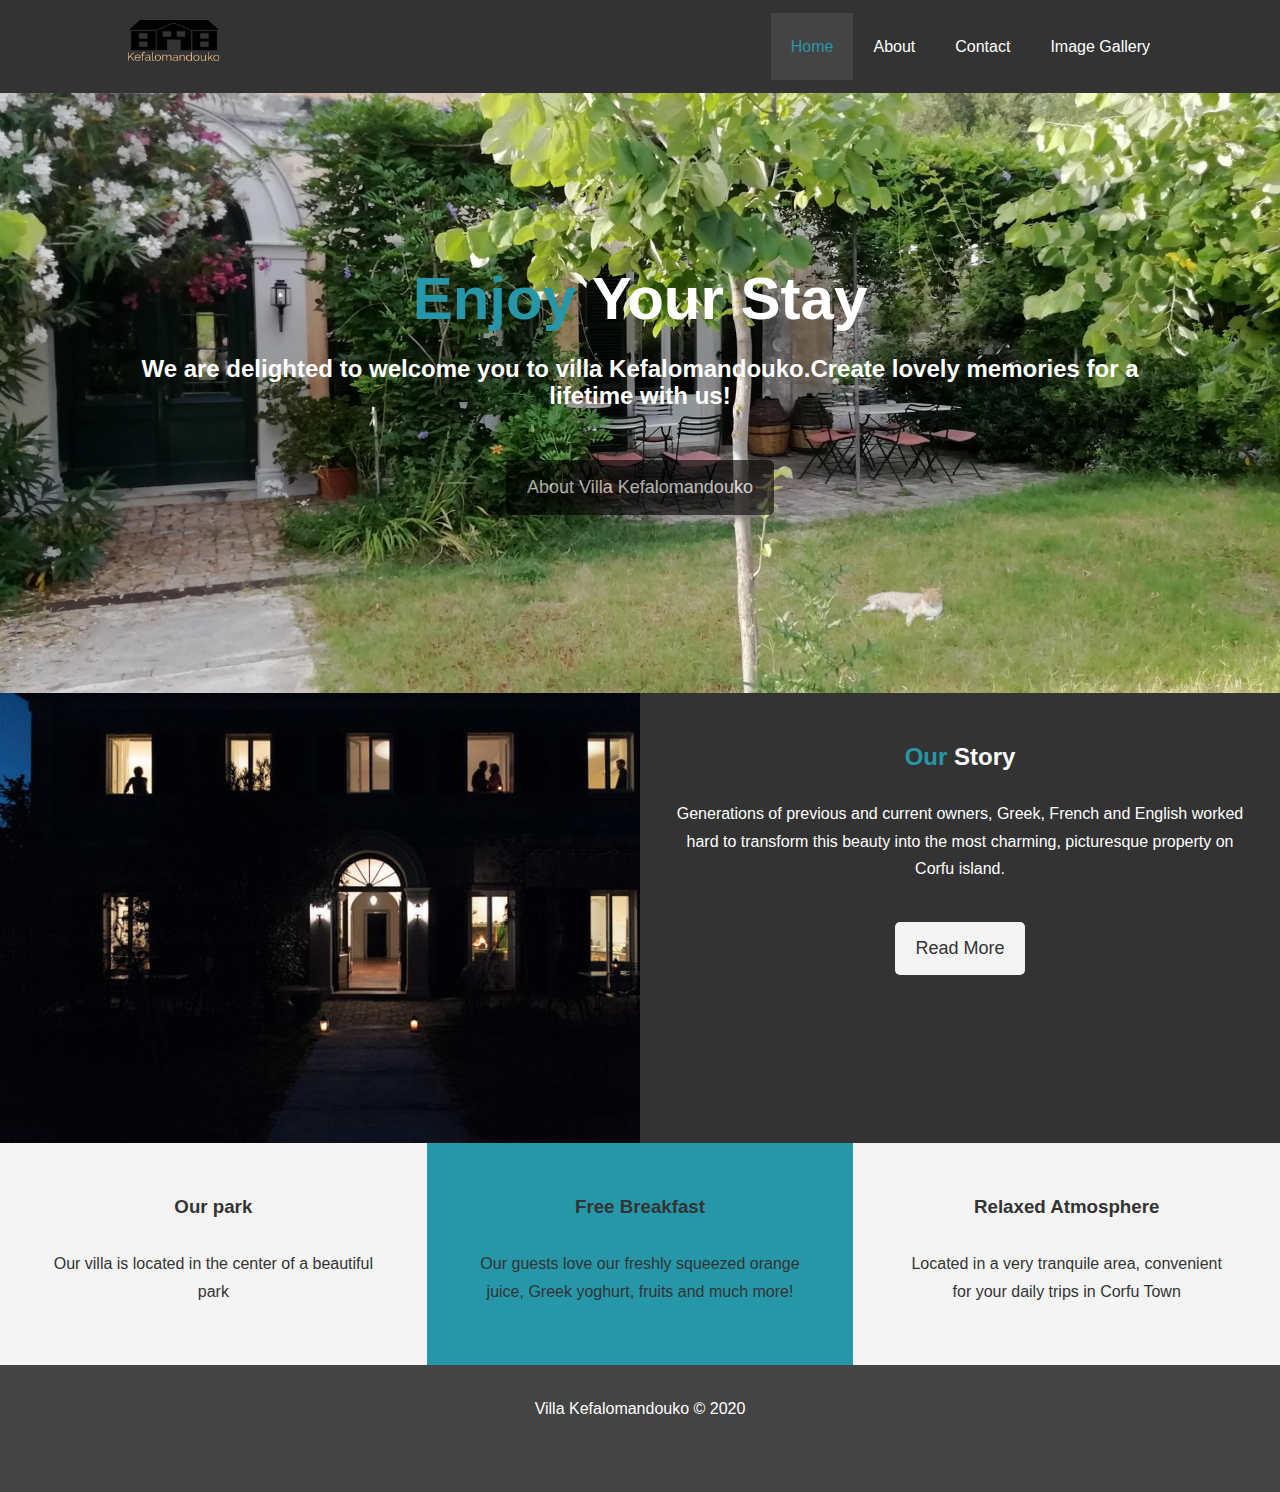
<file: Villa-Kefalomandouko/index.html>
<!DOCTYPE html>
<html lang="en">
  <head>
    <meta charset="UTF-8" />
    <meta name="viewport" content="width=device-width, initial-scale=1.0" />
    <meta http-equiv="X-UA-Compatible" content="ie=edge" />
    <meta name="description" content="The most beautifull villa in Corfu" />
    <meta
      name="keywords"
      content="villa,Kefalomandouko villa,corfu island villa"
    />
    <link rel="icon" href="./favicon.ico" type="image/x-icon" />
    <link
      rel="stylesheet"
      href="https://use.fontawesome.com/releases/v5.6.1/css/all.css"
      integrity="sha384-gfdkjb5BdAXd+lj+gudLWI+BXq4IuLW5IT+brZEZsLFm++aCMlF1V92rMkPaX4PP"
      crossorigin="anonymous"
    />
    <link rel="stylesheet" href="css/style.css" />
    <link
      rel="stylesheet"
      media="screen and (max-width:768px)"
      href="css/mobile.css"
    />
    <title>Villa Kefalomandouko | Welcome</title>
  </head>
  <body>
    <header>
      <nav id="navbar">
        <div class="container">
          <h1 class="logo">
            <a href="index.html"
              ><img src="./img/logo3.png" alt="" height="50px"
            /></a>
          </h1>
          <ul>
            <li><a class="current" href="index.html">Home</a></li>
            <li><a href="about.html">About</a></li>
            <li><a href="contact.html">Contact</a></li>
            <li><a href="image-gallery.html">Image Gallery</a></li>
          </ul>
        </div>
      </nav>

      <div id="showcase">
        <div class="container">
          <div class="showcase-content">
            <h1><span class="text-primary">Enjoy</span> Your Stay</h1>
            <h2 class="lead">
              We are delighted to welcome you to villa Kefalomandouko.Create
              lovely memories for a lifetime with us!
            </h2>
            <a class="btn btn-outline text-primary" href="about.html"
              >About Villa Kefalomandouko</a
            >
          </div>
        </div>
      </div>
    </header>

    <section id="home-info" class="bg-dark">
      <div class="info-img"></div>
      <div class="info-content">
        <h2><span class="text-primary">Our</span> Story</h2>
        <p>
          Generations of previous and current owners, Greek, French and English
          worked hard to transform this beauty into the most charming,
          picturesque property on Corfu island.
        </p>
        <a href="about.html" class="btn btn-light">Read More</a>
      </div>
    </section>

    <section id="features">
      <div class="box bg-light">
        <i class="fas fa-tree fa-3x"></i>
        <h3>Our park</h3>
        <p>Our villa is located in the center of a beautiful park</p>
      </div>
      <div class="box bg-primary">
        <i class="fas fa-utensils fa-3x"></i>
        <h3>Free Breakfast</h3>
        <p>
          Our guests love our freshly squeezed orange juice, Greek yoghurt,
          fruits and much more!
        </p>
      </div>
      <div class="box bg-light">
        <i class="fas fa-route fa-3x"></i>
        <h3>Relaxed Atmosphere</h3>
        <p>
          Located in a very tranquile area, convenient for your daily trips in
          Corfu Town
        </p>
      </div>
    </section>

    <footer id="main-footer">
      <p>Villa Kefalomandouko &copy; 2020</p>
      <div id="social-icons" style="height: 40px">
        <a href="#"><i class="fab fa-facebook fa-2x"></i></a>
        <a href="#"><i class="fab fa-twitter fa-2x"></i></a>
        <a href="#"><i class="fab fa-instagram fa-2x"></i></a>
        <a href="#"><i class="fab fa-pinterest fa-2x"></i></a>
        <a href="#"><i class="fab fa-youtube fa-2x"></i></a>
      </div>
    </footer>
  </body>
</html>
</file>
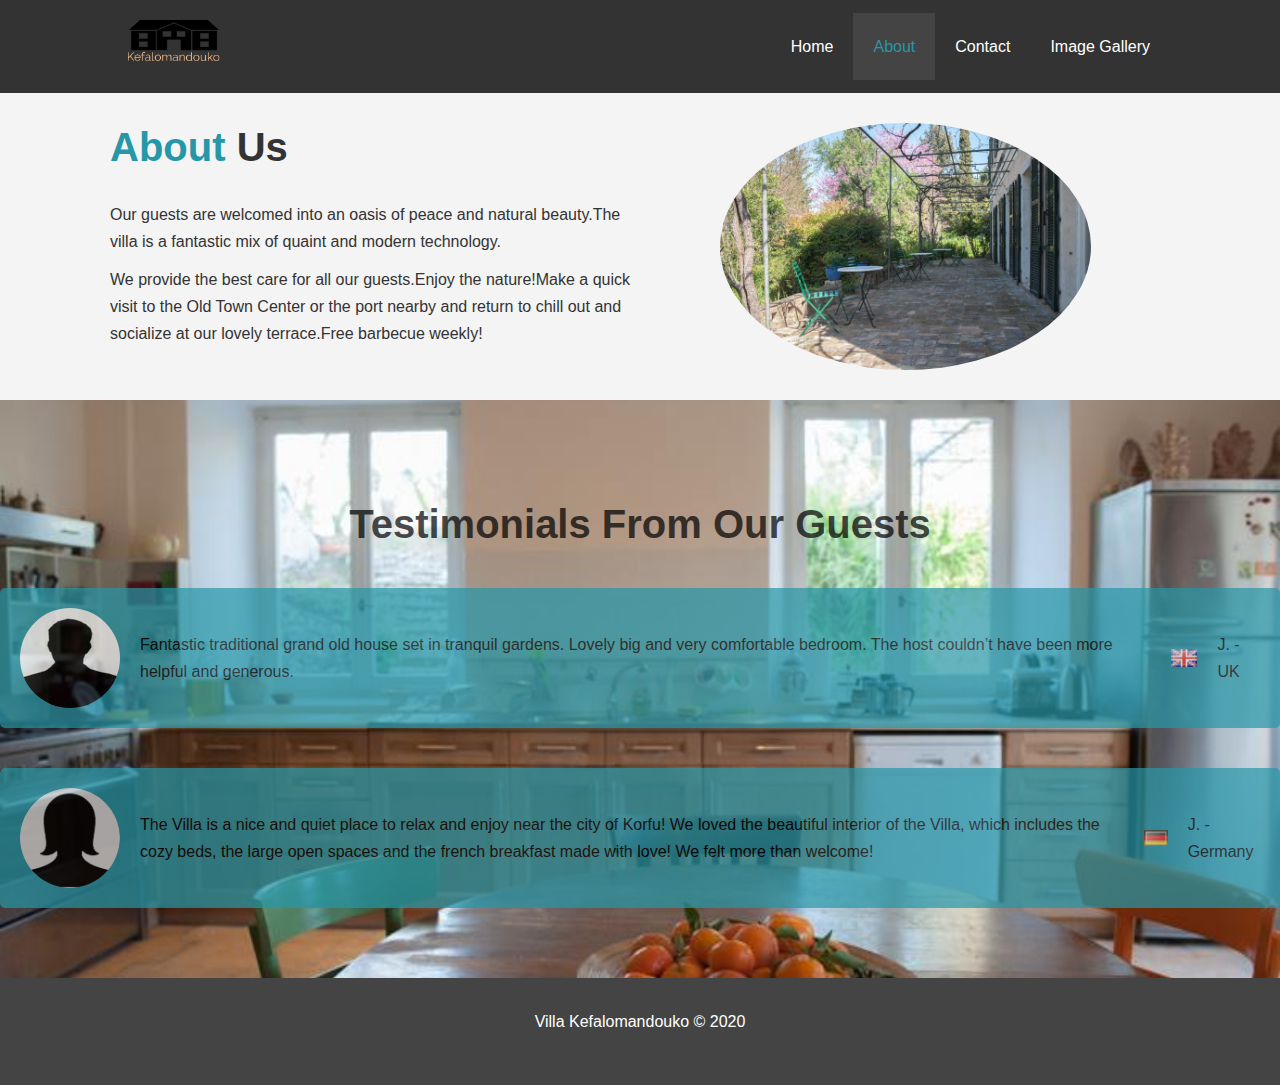
<file: Villa-Kefalomandouko/about.html>
<!DOCTYPE html>
<html lang="en">
  <head>
    <meta charset="UTF-8" />
    <meta name="viewport" content="width=device-width, initial-scale=1.0" />
    <meta http-equiv="X-UA-Compatible" content="ie=edge" />
    <meta
      name="description"
      content="Welcome to the most charming villa in Corfu island"
    />
    <meta
      name="keywords"
      content="villa,Kefalomandouko villa,corfu island villa"
    />
    <link rel="icon" href="./favicon.ico" type="image/x-icon" />
    <link
      rel="stylesheet"
      href="https://use.fontawesome.com/releases/v5.6.1/css/all.css"
      integrity="sha384-gfdkjb5BdAXd+lj+gudLWI+BXq4IuLW5IT+brZEZsLFm++aCMlF1V92rMkPaX4PP"
      crossorigin="anonymous"
    />
    <link rel="stylesheet" href="css/style.css" />
    <link
      rel="stylesheet"
      media="screen and (max-width:768px)"
      href="css/mobile.css"
    />
    <title>Villa Kefalomandouko | About</title>
  </head>
  <body>
    <header>
      <nav id="navbar">
        <div class="container">
          <h1 class="logo">
            <a href="index.html">
              <img src="./img/logo3.png" alt="" height="50px"
            /></a>
          </h1>
          <ul>
            <li><a href="index.html">Home</a></li>
            <li><a class="current" href="about.html">About</a></li>
            <li><a href="contact.html">Contact</a></li>
            <li><a href="image-gallery.html">Image Gallery</a></li>
          </ul>
        </div>
      </nav>
    </header>

    <section id="about-info" class="bg-light py-3">
      <div class="container-about">
        <div class="info-left">
          <h1 class="l-heading"><span class="text-primary">About</span> Us</h1>
          <p>
            Our guests are welcomed into an oasis of peace and natural
            beauty.The villa is a fantastic mix of quaint and modern technology.
          </p>
          <p>
            We provide the best care for all our guests.Enjoy the nature!Make a
            quick visit to the Old Town Center or the port nearby and return to
            chill out and socialize at our lovely terrace.Free barbecue weekly!
          </p>
        </div>
        <div class="info-right">
          <img src="./img/terasa.jpg" alt="terrace" />
        </div>
      </div>
    </section>

    <section id="testimonials" class="py-3">
      <div class="container-testimonials">
        <h2 class="l-heading" style="color: black; opacity: 0.7">
          Testimonials From Our Guests
        </h2>
        <div class="testimonial bg-primary">
          <img src="./img/anonymous-male.jpg" alt="John Doe" />
          <p>
            Fantastic traditional grand old house set in tranquil gardens.
            Lovely big and very comfortable bedroom. The host couldn’t have been
            more helpful and generous.
          </p>

          <div class="flag">
            <img src="./img/uk-flag.png" alt="flag-2" class="flag-image" />
            J. - UK
          </div>
        </div>
        <div class="testimonial bg-primary">
          <img src="./img/anonymous-woman.png" alt="Jane Doe" />
          <p>
            The Villa is a nice and quiet place to relax and enjoy near the city
            of Korfu! We loved the beautiful interior of the Villa, which
            includes the cozy beds, the large open spaces and the french
            breakfast made with love! We felt more than welcome!
          </p>
          <div class="flag">
            <img src="./img/germany-flag.png" alt="flag-1" class="flag-image" />
            J. - Germany
          </div>
        </div>
      </div>
    </section>

    <footer id="main-footer">
      <p>Villa Kefalomandouko &copy; 2020</p>
      <div id="social-icons">
        <a href="#"><i class="fab fa-facebook fa-2x"></i></a>
        <a href="#"><i class="fab fa-twitter fa-2x"></i></a>
        <a href="#"><i class="fab fa-instagram fa-2x"></i></a>
        <a href="#"><i class="fab fa-pinterest fa-2x"></i></a>
        <a href="#"><i class="fab fa-youtube fa-2x"></i></a>
      </div>
    </footer>
  </body>
</html>
</file>
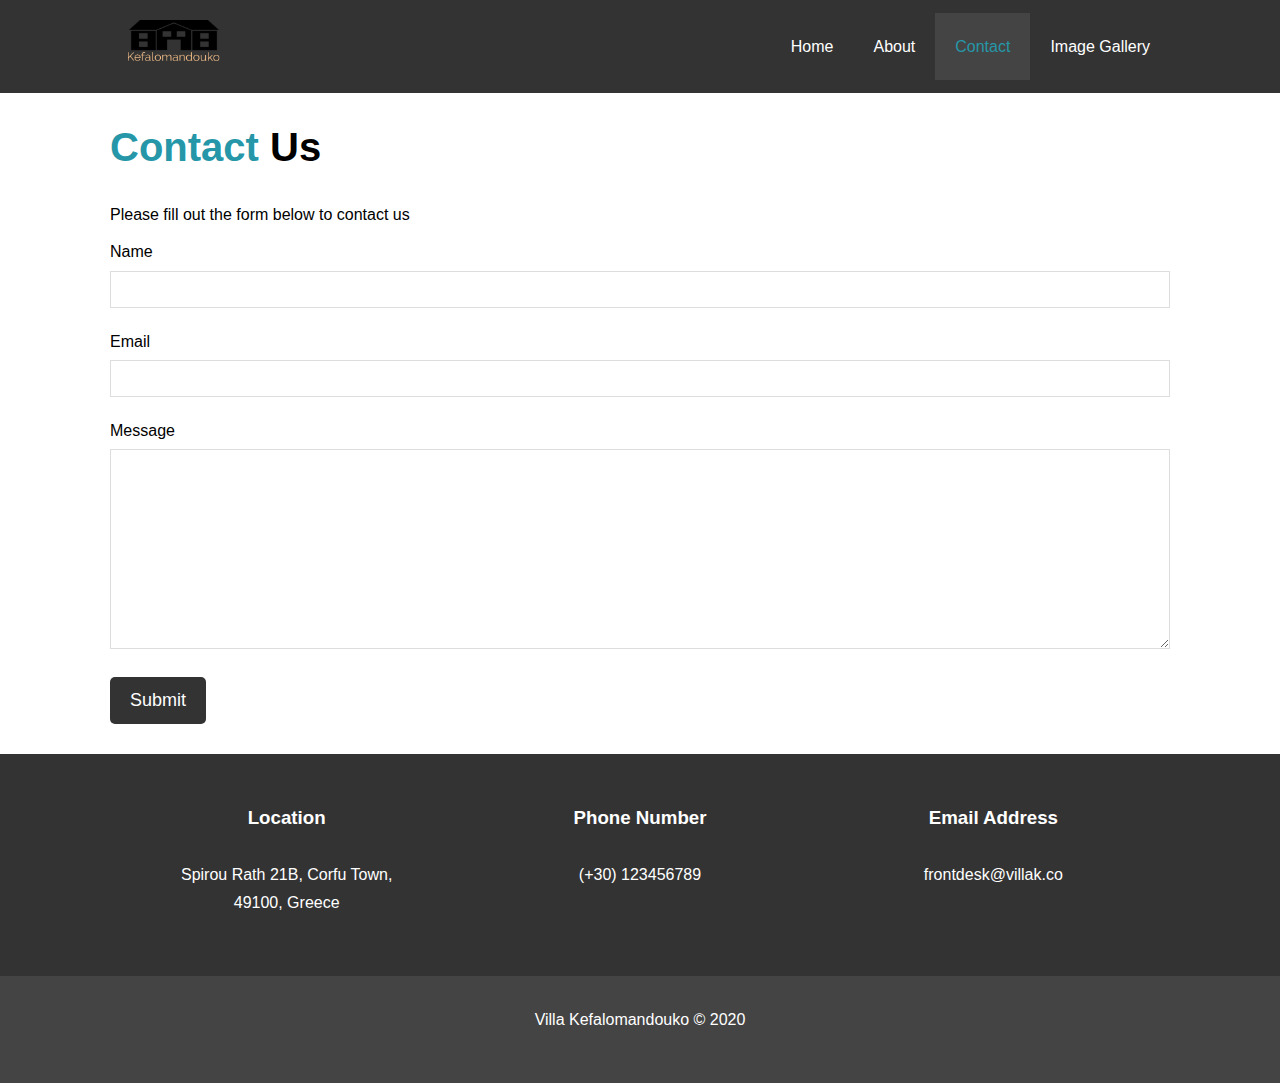
<file: Villa-Kefalomandouko/contact.html>
<!DOCTYPE html>
<html lang="en">
  <head>
    <meta charset="UTF-8" />
    <meta name="viewport" content="width=device-width, initial-scale=1.0" />
    <meta http-equiv="X-UA-Compatible" content="ie=edge" />
    <meta
      name="description"
      content="Welcome to the most extraordinary hotel in Boston Massachusetts"
    />
    <meta
      name="keywords"
      content="villa,Kefalomandouko villa,corfu island villa"
    />
    <link rel="icon" href="./favicon.ico" type="image/x-icon" />
    <link
      rel="stylesheet"
      href="https://use.fontawesome.com/releases/v5.6.1/css/all.css"
      integrity="sha384-gfdkjb5BdAXd+lj+gudLWI+BXq4IuLW5IT+brZEZsLFm++aCMlF1V92rMkPaX4PP"
      crossorigin="anonymous"
    />
    <link rel="stylesheet" href="css/style.css" />
    <link
      rel="stylesheet"
      media="screen and (max-width:768px)"
      href="css/mobile.css"
    />
    <title>Villa Kefalomandouko | Contact</title>
  </head>
  <body>
    <header>
      <nav id="navbar">
        <div class="container">
          <h1 class="logo">
            <a href="index.html">
              <img src="./img/logo3.png" alt="" height="50px"
            /></a>
          </h1>
          <ul>
            <li><a href="index.html">Home</a></li>
            <li><a href="about.html">About</a></li>
            <li><a class="current" href="contact.html">Contact</a></li>
            <li><a href="image-gallery.html">Image Gallery</a></li>
          </ul>
        </div>
      </nav>
    </header>

    <section id="contact-form" class="py-3">
      <div class="container-contact">
        <h1 class="l-heading"><span class="text-primary">Contact</span> Us</h1>
        <p>Please fill out the form below to contact us</p>
        <form action="process.php">
          <div class="form-group">
            <label for="name">Name</label>
            <input type="text" name="name" id="name" />
          </div>
          <div class="form-group">
            <label for="email">Email</label>
            <input type="email" name="email" id="email" />
          </div>
          <div class="form-group">
            <label for="message">Message</label>
            <textarea name="message" id="message"></textarea>
          </div>
          <button type="submit" class="btn" id="submit-button">Submit</button>
        </form>
      </div>
    </section>

    <section id="contact-info" class="bg-dark">
      <div class="container">
        <div class="box">
          <i class="fas fa-hotel fa-3x"></i>
          <h3>Location</h3>
          <p>Spirou Rath 21B, Corfu Town, 49100, Greece</p>
        </div>
        <div class="box">
          <i class="fas fa-phone fa-3x"></i>
          <h3>Phone Number</h3>
          <p>(+30) 123456789</p>
        </div>
        <div class="box">
          <i class="fas fa-envelope fa-3x"></i>
          <h3>Email Address</h3>
          <p>frontdesk@villak.co</p>
        </div>
      </div>
    </section>

    <footer id="main-footer">
      <p>Villa Kefalomandouko &copy; 2020</p>
      <div id="social-icons">
        <a href="#"><i class="fab fa-facebook fa-2x"></i></a>
        <a href="#"><i class="fab fa-twitter fa-2x"></i></a>
        <a href="#"><i class="fab fa-instagram fa-2x"></i></a>
        <a href="#"><i class="fab fa-pinterest fa-2x"></i></a>
        <a href="#"><i class="fab fa-youtube fa-2x"></i></a>
      </div>
    </footer>
  </body>
</html>
</file>
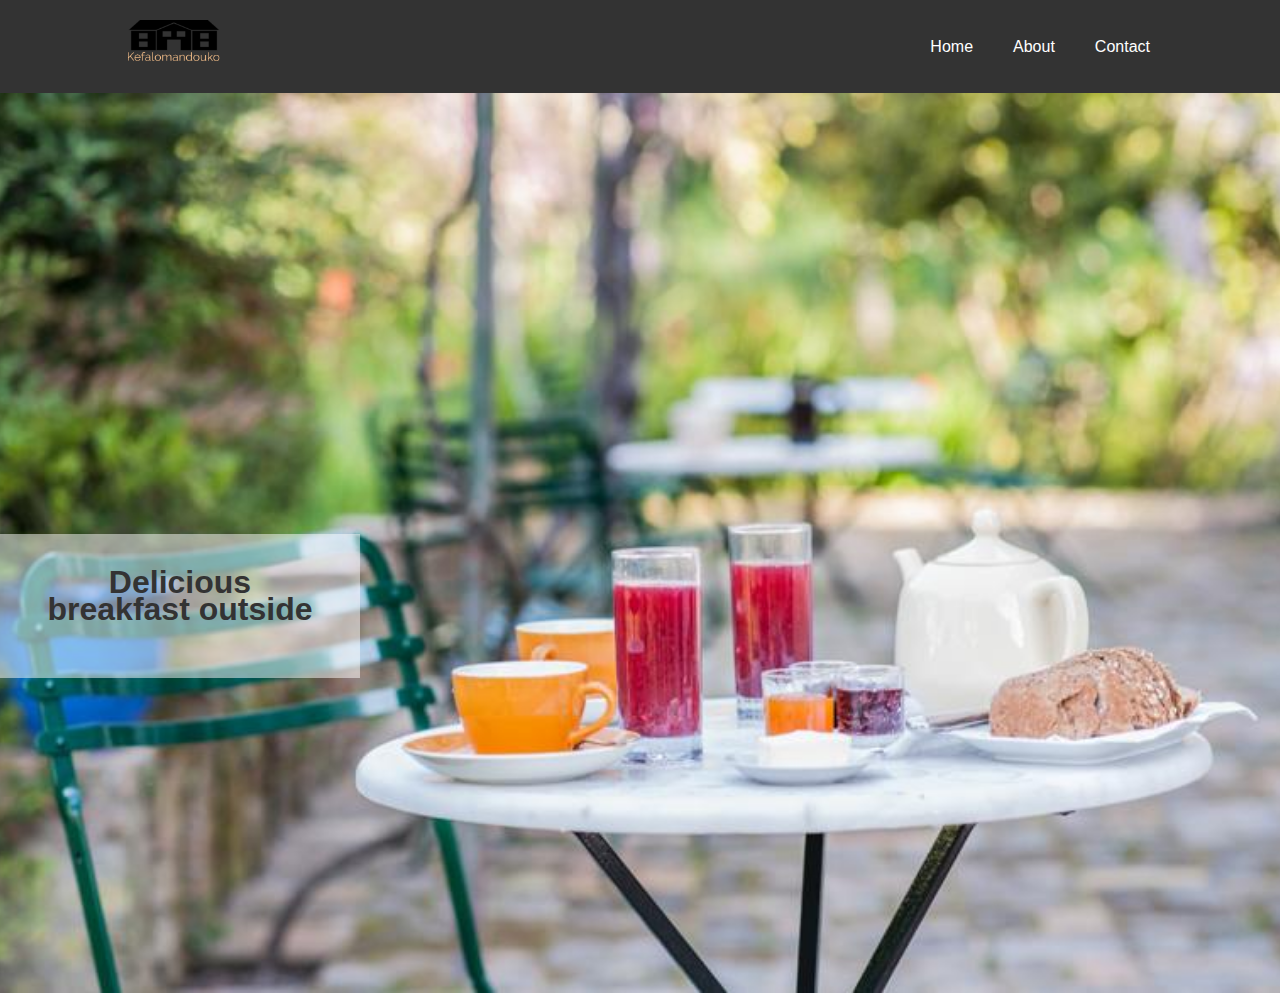
<file: Villa-Kefalomandouko/image-gallery.html>
<!DOCTYPE html>
<html lang="en">
  <head>
    <meta charset="UTF-8" />
    <meta name="viewport" content="width=device-width, initial-scale=1.0" />
    <link rel="icon" href="./favicon.ico" type="image/x-icon" />
    <link
      rel="stylesheet"
      href="https://use.fontawesome.com/releases/v5.6.1/css/all.css"
      integrity="sha384-gfdkjb5BdAXd+lj+gudLWI+BXq4IuLW5IT+brZEZsLFm++aCMlF1V92rMkPaX4PP"
      crossorigin="anonymous"
    />
    <link rel="stylesheet" href="css/style.css" />
    <link
      rel="stylesheet"
      media="screen and (max-width:768px)"
      href="css/mobile.css"
    />
    <title>Villa Kefalomandouko | Images</title>
  </head>
  <body>
    <nav id="navbar">
      <div class="container">
        <h1 class="logo">
          <a href="index.html"
            ><img src="./img/logo3.png" alt="" height="50px"
          /></a>
        </h1>
        <ul>
          <li><a href="index.html">Home</a></li>
          <li><a href="about.html">About</a></li>
          <li><a href="contact.html">Contact</a></li>
        </ul>
      </div>
    </nav>

    <div class="slider">
      <div class="slide current">
        <div class="content">
          <h1>Delicious breakfast outside</h1>
        </div>
      </div>

      <div class="slide">
        <div class="content">
          <h1>Overview of Corfu Town</h1>
        </div>
      </div>

      <div class="slide">
        <div class="content">
          <h1>A view from the garden</h1>
        </div>
      </div>

      <div class="slide">
        <div class="content">
          <h1>The Ionian Sea</h1>
        </div>
      </div>

      <div class="slide">
        <div class="content">
          <h1>Facade</h1>
        </div>
      </div>

      <div class="slide">
        <div class="content">
          <h1>Double room - view to the garden</h1>
        </div>
      </div>

      <div class="slide">
        <div class="content">
          <h1>Bright and spacious rooms</h1>
        </div>
      </div>

      <div class="slide">
        <div class="content">
          <h1>Fully equipped bathroom</h1>
        </div>
      </div>

      <div class="slide">
        <div class="content">
          <h1>A double room</h1>
        </div>
      </div>

      <div class="slide">
        <div class="content">
          <h1>First floor bathroom</h1>
        </div>
      </div>

      <div class="slide">
        <div class="content">
          <h1>My Room!</h1>
        </div>
      </div>

      <div class="slide">
        <div class="content">
          <h1>Ground floor single room</h1>
        </div>
      </div>

      <div class="slide">
        <div class="content">
          <h1>Ground floor modern bathroom</h1>
        </div>
      </div>

      <div class="slide">
        <div class="content">
          <h1>Second floor bathroom</h1>
        </div>
      </div>

      <div class="slide">
        <div class="content">
          <h1>One of our twin rooms</h1>
        </div>
      </div>

      <div class="slide">
        <div class="content">
          <h1>Ground floor bright double room</h1>
        </div>
      </div>

      <div class="slide">
        <div class="content">
          <h1>Our quaint kitchen</h1>
        </div>
      </div>

      <div class="slide">
        <div class="content">
          <h1>The guests can relax in the living room</h1>
        </div>
      </div>
    </div>

    <div class="buttons">
      <button id="prev">
        <i class="far fa-arrow-alt-circle-left fa-2x"></i>
      </button>
      <button id="next">
        <i class="far fa-arrow-alt-circle-right fa-2x"></i>
      </button>
    </div>

    <script src="main.js"></script>
  </body>
</html>
</file>
<file: Villa-Kefalomandouko/css/mobile.css>
#navbar {
  display: flex;
  justify-content: center;
  text-align: center;
  align-content: center;
}

#navbar .logo {
  width: 100%;
}

#navbar ul {
  width: 100%;

  display: flex;
  flex-direction: column;
  text-align: center;
}

#navbar ul li a {
  width: 100%;
  padding: 10px;
  border-bottom: #444 1px dotted;
}

.showcase-content {
  position: relative;
}

.showcase-content h2 {
  font-size: 1rem;
}

.showcase-content .btn {
  border: 1px solid red;
  position: absolute;
  right: 50%;
  transform: translateX(50%);
  overflow: hidden;
  bottom: -50px;
  width: 90%;
}

#features {
  display: flex;
  flex-direction: column;
}

#home-info {
  display: flex;
  flex-wrap: wrap;
  flex-direction: column;
}

/* Boxes */
.box {
  width: 100%;
}

/* About */
.container-about {
  margin: auto;
  display: flex;
  flex-direction: column;
  justify-content: center;
}

#about-info .info-right {
  width: 100%;
  margin-top: 30px;
}

#about-info .info-left h1 {
  text-align: center;
}

.container-testimonials {
  display: flex;
  flex-direction: column;
}

.testimonial {
  display: flex;
  flex-direction: column;
}

/* Contact page */

.l-heading {
  text-align: center;
}
#contact-info .box {
  border-bottom: 1px solid#444;
  padding: 25px 50px;
}

#submit-button {
  width: 100%;
}
</file>
<file: Villa-Kefalomandouko/css/style.css>
/* Reset */
* {
  margin: 0;
  padding: 0;
  box-sizing: border-box;
}

/* Main Styling */
html,
body {
  font-family: 'Segoe UI', Tahoma, Geneva, Verdana, sans-serif;
  line-height: 1.7em;
}

a {
  color: #333;
  text-decoration: none;
}

h1,
h2,
h3 {
  padding-bottom: 20px;
}

p {
  margin: 10px 0;
}

/* Utility Classes */
.container {
  margin: auto;
  max-width: 1100px;
  overflow: auto;
  padding: 0 20px;
  display: flex;
  flex-wrap: wrap;
  justify-content: space-between;
}

.container ul {
  display: flex;
  align-items: center;
}

.container ul li a {
  height: 100%;

  /* align-self: center; */
}

.text-primary {
  color: #2697a8;
}

.lead {
  font-size: 24px;
  margin-bottom: 20px;
}

.btn {
  display: inline-block;
  font-size: 18px;
  color: #fff;
  background: #333;
  padding: 13px 20px;
  border: none;
  cursor: pointer;
  border-radius: 5px;
}

.btn:hover {
  background: #2697a8;
  color: #333;
}

.btn-light {
  background: #f4f4f4;
  color: #333;
}

.btn-outline {
  background: black;
  opacity: 0.6;
  font: bold;
  border: 1px solid black;
  margin-top: 10px;
}

.bg-dark {
  background: #333;
  color: #fff;
}

.bg-light {
  background: #f4f4f4;
  color: #333;
}

.bg-primary {
  background: #2697a8;
  color: #333;
}

.l-heading {
  font-size: 40px;
  line-height: 1.2;
}

/* Padding */
.py-1 {
  padding: 10px 0;
}
.py-2 {
  padding: 20px 0;
}
.py-3 {
  padding: 30px 0;
}

/* Navbar */
#navbar {
  background: #333;
  color: #fff;
  overflow: auto;
}

#navbar a {
  color: #fff;
}

#navbar h1 {
  padding-top: 20px;
}

#navbar ul {
  list-style: none;
  display: flex;
}

#navbar ul li {
  justify-content: space-between;
}

#navbar ul li a {
  display: block;
  padding: 20px;
  text-align: center;
}

#navbar ul li a:hover,
#navbar ul li a.current {
  background: #444;
  color: #2697a8;
}

/* Showcase */
#showcase {
  background: url('../img/showcase.png') no-repeat center center/cover;
  height: 600px;
}

#showcase .showcase-content {
  color: #fff;
  text-align: center;
  padding-top: 170px;
}

#showcase .showcase-content h1 {
  font-size: 60px;
  line-height: 1.2em;
}

#showcase .showcase-content p {
  padding-bottom: 20px;
  line-height: 1.7em;
}

/* Home Info */
#home-info {
  height: 450px;
  display: flex;
  justify-content: center;
  align-items: center;
}

#home-info .info-img {
  flex: 1 1 50%;
  background: url('../img/night-picture.jpg') center center/cover no-repeat;
  min-height: 100%;
}

#home-info .info-content {
  flex: 1 1 50%;
  height: 100%;
  text-align: center;
  padding: 50px 30px;
  overflow: hidden;
}

#home-info .info-content p {
  padding-bottom: 30px;
}

/* Features */
#features {
  display: flex;
  justify-content: center;
  align-items: center;
}

.box {
  flex: 1 1 33.3%;
  padding: 50px;
  text-align: center;
}

.box i {
  margin-bottom: 10px;
}

/* About Info */
.container-about {
  margin: auto;
  max-width: 1100px;
  overflow: auto;
  padding: 0 20px;
  display: flex;
  justify-content: space-between;
}

#about-info .info-right {
  flex: 1 1 50%;

  min-height: 100%;
}

#about-info .info-right img {
  display: block;
  margin: auto;
  width: 70%;
  border-radius: 50%;
}

#about-info .info-left {
  flex: 1 1 50%;

  min-height: 100%;
}

/* Testimonials */
#testimonials {
  height: 100%;
  background: url('../img/kitchen.jpg') no-repeat center center/cover;
  padding-top: 100px;
}

#testimonials h2 {
  color: #fff;
  text-align: center;
  padding-bottom: 40px;
}

#testimonials .testimonial {
  padding: 20px;
  margin-bottom: 40px;
  border-radius: 5px;
  opacity: 0.7;
  color: black;
  display: flex;
  justify-content: center;
  align-items: center;
}

#testimonials .testimonial img {
  width: 100px;
  margin-right: 20px;
  border-radius: 50%;
}

#testimonials .testimonial p {
  display: block;
}

.flag {
  display: flex;
  align-items: center;
  justify-content: flex-end;
  margin-left: 1rem;
  /* margin-right: auto; */
}

#testimonials .testimonial .flag-image {
  width: 30px;
  border-radius: 0;
}

/* Contact Form */
.container-contact {
  margin: auto;
  max-width: 1100px;
  overflow: auto;
  padding: 0 20px;
  display: flex;
  flex-direction: column;
  /* justify-content: space-between; */
}

#contact-form .form-group {
  margin-bottom: 20px;
}

#contact-form label {
  display: block;
  margin-bottom: 5px;
}

#contact-form input,
#contact-form textarea {
  width: 100%;
  padding: 10px;
  border: 1px #ddd solid;
}

#contact-form textarea {
  height: 200px;
}

#contact-form input:focus,
#contact-form textarea:focus {
  outline: none;
  border-color: #f7c08a;
}

/* Footer */
#main-footer {
  text-align: center;
  background: #444;
  color: #fff;
  padding: 20px;
}

#social-icons {
  display: flex;
  flex-direction: row;
  justify-content: space-around;
}

#social-icons a {
  color: #fff;
  margin: 10px 0;
}

#social-icons a:hover {
  color: #2697a8;
}

/* Image Gallery */
.slider {
  position: relative;
  overflow: hidden;
  height: 100vh;
  width: 100vw;
}

.slide {
  position: absolute;
  top: 0;
  left: 0;
  width: 100%;
  height: 100%;
  opacity: 0;
  transition: opacity 0.4s ease-in-out;
}
.slide.current {
  opacity: 1;
}

.slide .content {
  position: absolute;
  bottom: 35%;
  left: -360px;
  opacity: 0;
  width: 360px;
  background-color: rgba(255, 255, 255, 0.5);
  color: #333;
  padding: 35px;
}

.slide .content h1 {
  text-align: center;
}

.slide.current .content {
  opacity: 1;
  transform: translateX(360px);
  transition: all 0.7s ease-in-out 0.3s;
}

.buttons button#next {
  position: absolute;
  top: 50%;
  right: 15px;
}

.buttons button#prev {
  position: absolute;
  top: 50%;
  left: 15px;
}

.buttons button {
  border: none;
  background-color: transparent;
  color: greenyellow;
  cursor: pointer;
  padding: 13px 15px;
  outline: none;
}

.buttons button:hover {
  background-color: #fff;
  color: #333;
}

.slide:first-child {
  background: url('../img/1.jpg') no-repeat center center/cover;
}

.slide:nth-child(2) {
  background: url('../img/2.jpg') no-repeat center top/cover;
}

.slide:nth-child(3) {
  background: url('../img/3.jpg') no-repeat center top/cover;
}

.slide:nth-child(4) {
  background: url('../img/4.jpg') no-repeat center top/cover;
}

.slide:nth-child(5) {
  background: url('../img/5.jpg') no-repeat center top/cover;
}

.slide:nth-child(6) {
  background: url('../img/6.jpg') no-repeat center top/cover;
}

.slide:nth-child(7) {
  background: url('../img/7.jpg') no-repeat center top/cover;
}

.slide:nth-child(8) {
  background: url('../img/8.jpg') no-repeat center top/cover;
}

.slide:nth-child(9) {
  background: url('../img/9.jpg') no-repeat center top/cover;
}

.slide:nth-child(10) {
  background: url('../img/10.jpg') no-repeat center top/cover;
}

.slide:nth-child(11) {
  background: url('../img/11.jpg') no-repeat center top/cover;
}

.slide:nth-child(12) {
  background: url('../img/12.jpg') no-repeat center top/cover;
}

.slide:nth-child(13) {
  background: url('../img/13.jpg') no-repeat center top/cover;
}

.slide:nth-child(14) {
  background: url('../img/14.jpg') no-repeat center top/cover;
}

.slide:nth-child(15) {
  background: url('../img/15.jpg') no-repeat center top/cover;
}

.slide:nth-child(16) {
  background: url('../img/16.jpg') no-repeat center top/cover;
}

.slide:nth-child(17) {
  background: url('../img/17.jpg') no-repeat center top/cover;
}

.slide:nth-child(18) {
  background: url('../img/18.jpg') no-repeat center top/cover;
}

.slide:nth-child(19) {
  background: url('../img/19.jpg') no-repeat center top/cover;
}
</file>
